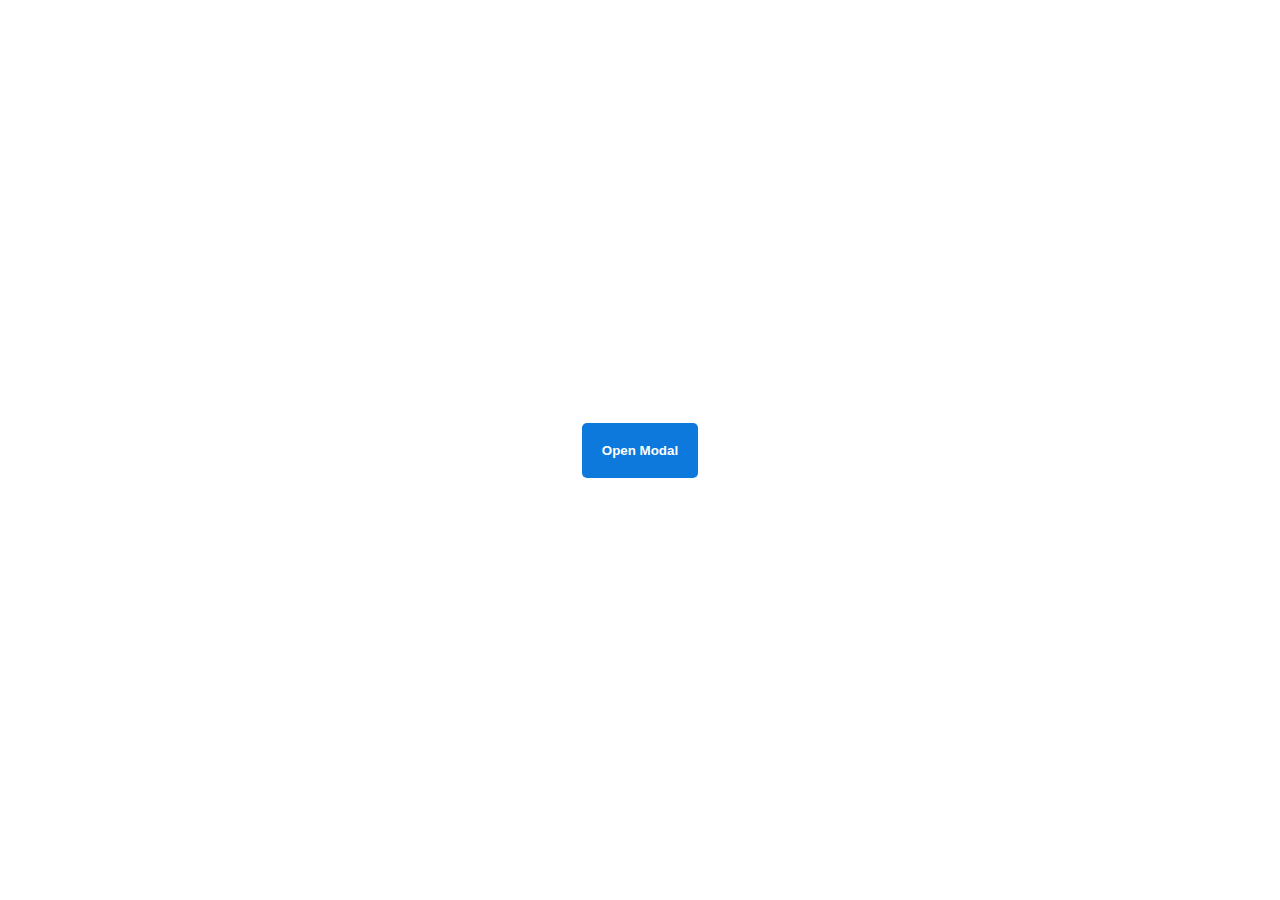
<file: animation/02-pop-up/index.html>
<!DOCTYPE html>
<html lang="en">
  <head>
    <meta charset="UTF-8" />
    <meta http-equiv="X-UA-Compatible" content="IE=edge" />
    <meta name="viewport" content="width=device-width, initial-scale=1.0" />
    <title>Popup</title>
    <link rel="stylesheet" href="style.css" />
  </head>
  <body>
    <div class="backdrop"></div>
    <div class="popup-modal">
      <h1>Look at me!</h1>
      <p>I'm a pop up dialog!</p>
      <button id="close-modal">Close Modal</button>
    </div>
    <div class="button-container">
      <button id="trigger-modal">Open Modal</button>
    </div>
    <script src="script.js"></script>
  </body>
</html>
</file>
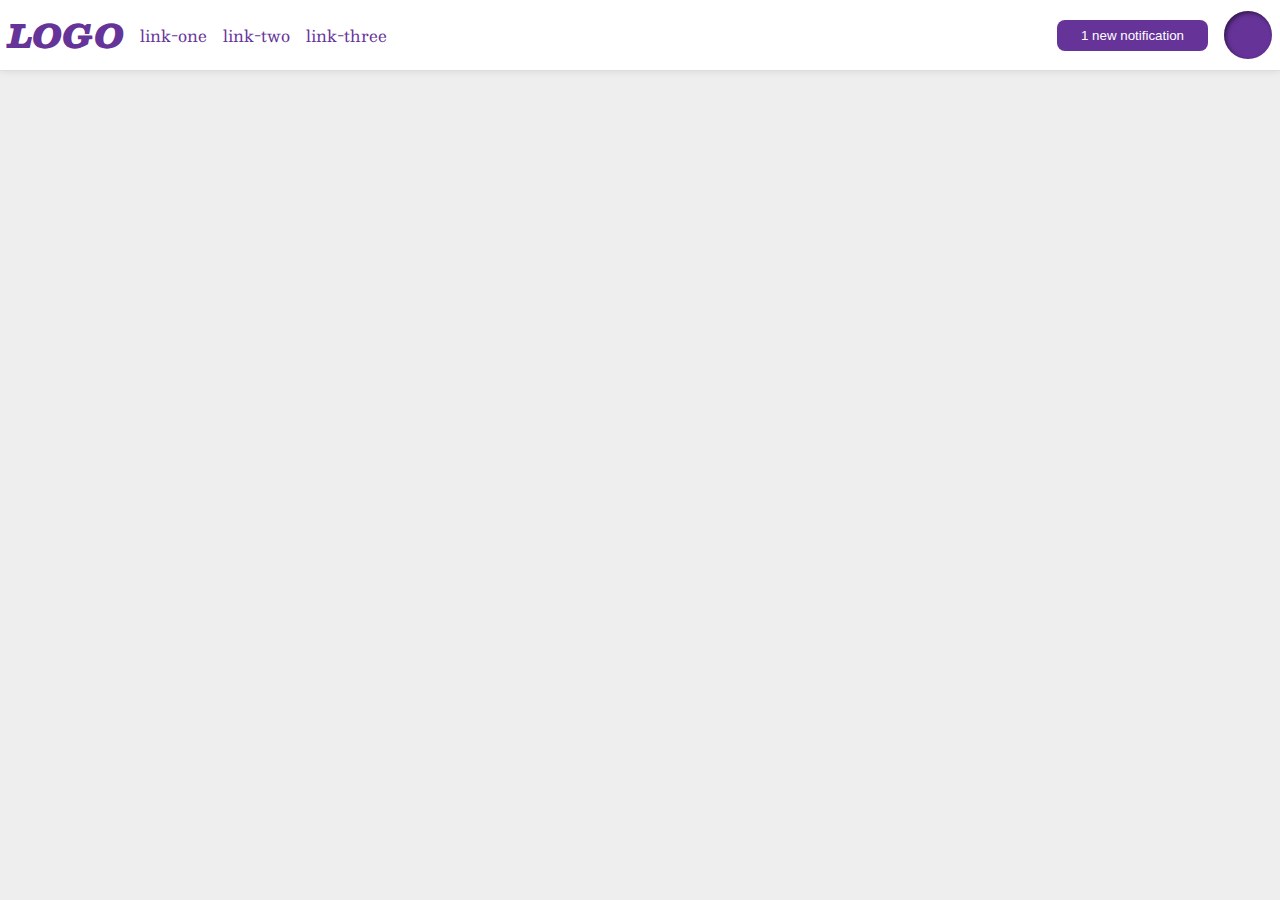
<file: flex/03-flex-header-2/index.html>
<!DOCTYPE html>
<html lang="en">
<head>
  <meta charset="UTF-8">
  <meta http-equiv="X-UA-Compatible" content="IE=edge">
  <meta name="viewport" content="width=device-width, initial-scale=1.0">
  <title>Flex Header 2</title>
  <link rel="stylesheet" href="style.css">
</head>
<body>
  <div class="header">
    <div class="left">
    <div class="logo">
      LOGO
    </div>
    <ul class="links">
      <li><a href="google.com">link-one</a></li>
      <li><a href="google.com">link-two</a></li>
      <li><a href="google.com">link-three</a></li>
    </ul>
    </div>
  <div class="right">
    <button class="notifications">
      1 new notification
    </button>
    <div class="profile-image"></div>
    </div>
  </div>
</body>
</html>
</file>
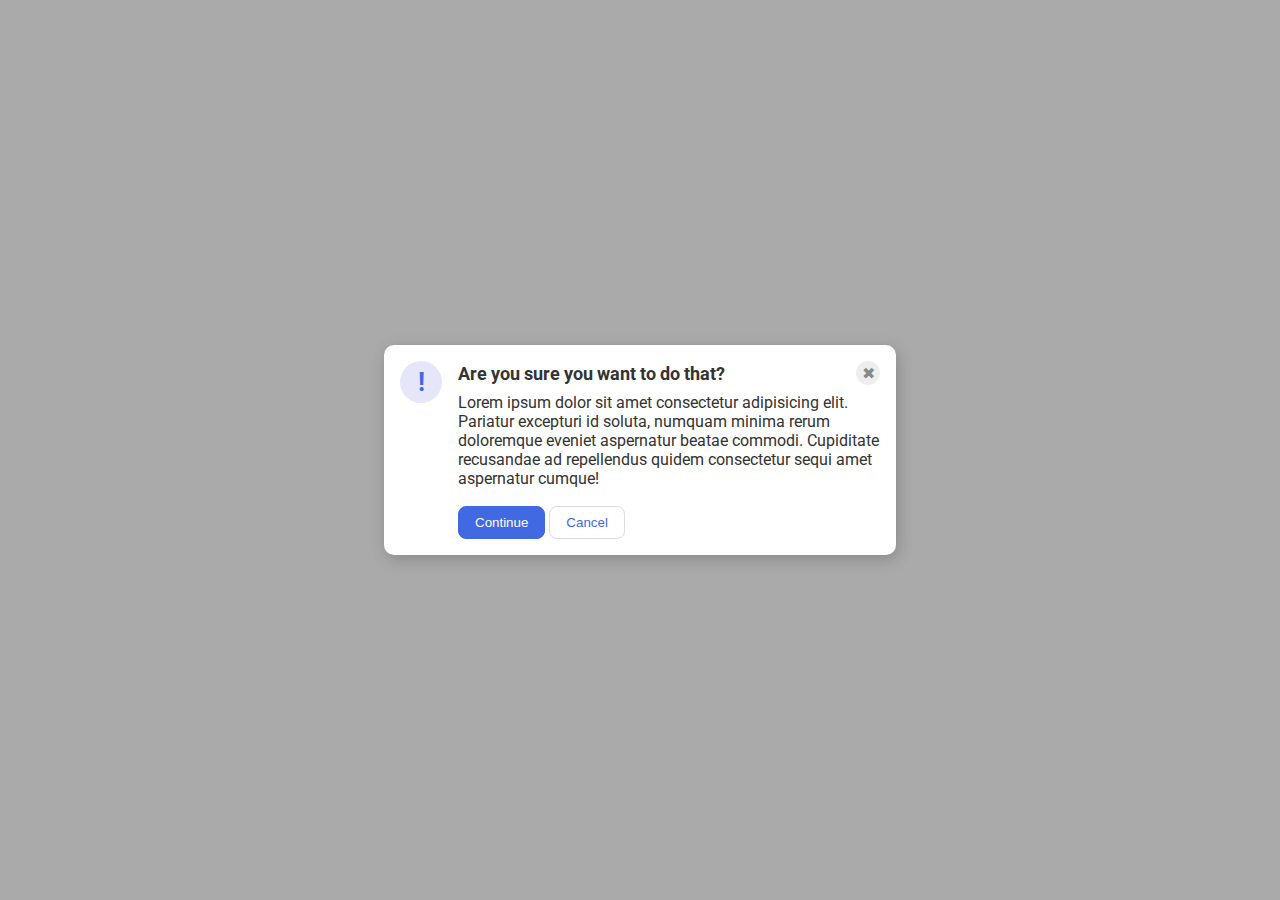
<file: flex/05-flex-modal/index.html>
<!DOCTYPE html>
<html lang="en">
<head>
  <meta charset="UTF-8">
  <meta http-equiv="X-UA-Compatible" content="IE=edge">
  <meta name="viewport" content="width=device-width, initial-scale=1.0">
  <link rel="stylesheet" href="style.css">
  <title>Modal</title>
</head>
<body>
  <div class="modal">
      <div class="icon">!</div>
    <div class="container">
      <div class="header">Are you sure you want to do that?
      <div class="close-button">✖</div>
      </div>
      <div class="text">Lorem ipsum dolor sit amet consectetur adipisicing elit. Pariatur excepturi id soluta, numquam minima rerum doloremque eveniet aspernatur beatae commodi. Cupiditate recusandae ad repellendus quidem consectetur sequi amet aspernatur cumque!</div>
      <button class="continue">Continue</button>
      <button class="cancel">Cancel</button>
    </div>
  </div>
</body>
</html>
</file>
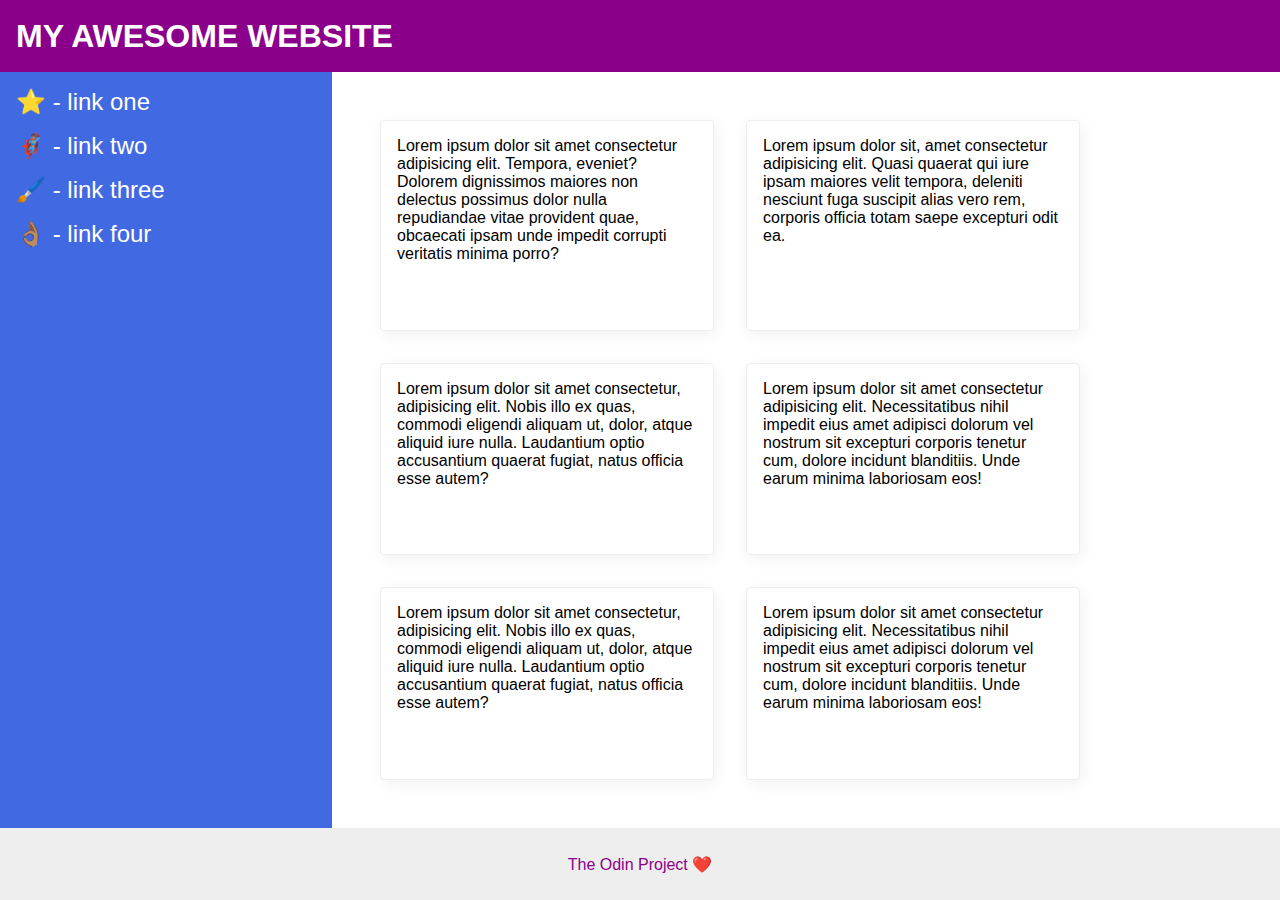
<file: flex/07-flex-layout-2/index.html>
<!DOCTYPE html>
<html lang="en">
<head>
  <meta charset="UTF-8">
  <meta http-equiv="X-UA-Compatible" content="IE=edge">
  <meta name="viewport" content="width=device-width, initial-scale=1.0">
  <title>The Holy Grail</title>
  <link rel="stylesheet" href="style.css">
</head>
<body>
  <div class="header">
    MY AWESOME WEBSITE
  </div>
  
  <div class="container1">
  <div class="sidebar">
    <ul>
      <li><a href="google.com">⭐ - link one</a></li>
      <li><a href="google.com">🦸🏽‍♂️ - link two</a></li>
      <li><a href="google.com">🖌️ - link three</a></li>
      <li><a href="google.com">👌🏽 - link four</a></li>
    </ul>
  </div>
  
  <div class="container2">
  <div class="card">Lorem ipsum dolor sit amet consectetur adipisicing elit. Tempora, eveniet? Dolorem dignissimos maiores non delectus possimus dolor nulla repudiandae vitae provident quae, obcaecati ipsam unde impedit corrupti veritatis minima porro?</div>
  <div class="card">Lorem ipsum dolor sit, amet consectetur adipisicing elit. Quasi quaerat qui iure ipsam maiores velit tempora, deleniti nesciunt fuga suscipit alias vero rem, corporis officia totam saepe excepturi odit ea.</div>
  <div class="card">Lorem ipsum dolor sit amet consectetur, adipisicing elit. Nobis illo ex quas, commodi eligendi aliquam ut, dolor, atque aliquid iure nulla. Laudantium optio accusantium quaerat fugiat, natus officia esse autem?</div>
  <div class="card">Lorem ipsum dolor sit amet consectetur adipisicing elit. Necessitatibus nihil impedit eius amet adipisci dolorum vel nostrum sit excepturi corporis tenetur cum, dolore incidunt blanditiis. Unde earum minima laboriosam eos!</div>
  <div class="card">Lorem ipsum dolor sit amet consectetur, adipisicing elit. Nobis illo ex quas, commodi eligendi aliquam ut, dolor, atque aliquid iure nulla. Laudantium optio accusantium quaerat fugiat, natus officia esse autem?</div>
  <div class="card">Lorem ipsum dolor sit amet consectetur adipisicing elit. Necessitatibus nihil impedit eius amet adipisci dolorum vel nostrum sit excepturi corporis tenetur cum, dolore incidunt blanditiis. Unde earum minima laboriosam eos!</div>
  </div>
  </div>
  <div class="footer">
    The Odin Project ❤️
  </div>
  
</body>
</html>
</file>
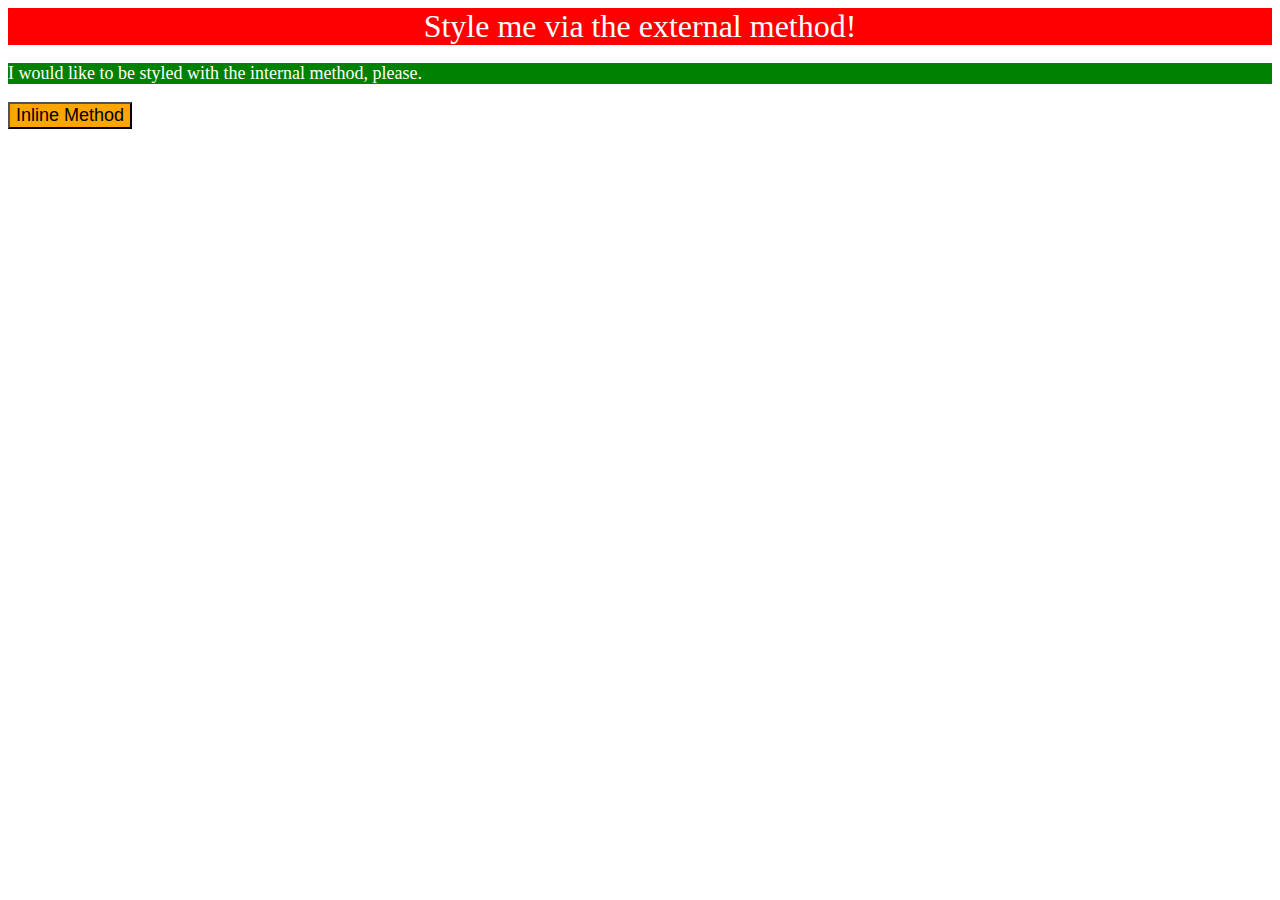
<file: foundations/01-css-methods/index.html>
<!DOCTYPE html>
<html lang="en">
<head>
  <meta charset="UTF-8">
  <meta http-equiv="X-UA-Compatible" content="IE=edge">
  <meta name="viewport" content="width=device-width, initial-scale=1.0">
  <title>Methods for Adding CSS</title>
  <link rel="stylesheet" href="style.css">
  <style>
    p {
      color: white;
      background-color: green;
      font-size: 18px;
    }
  </style>
</head>
<body>
  <div>Style me via the external method!</div>
  <p>I would like to be styled with the internal method, please.</p>
  <button style="background-color: orange; font-size:18px;">Inline Method</button>
</body>
</html>
</file>
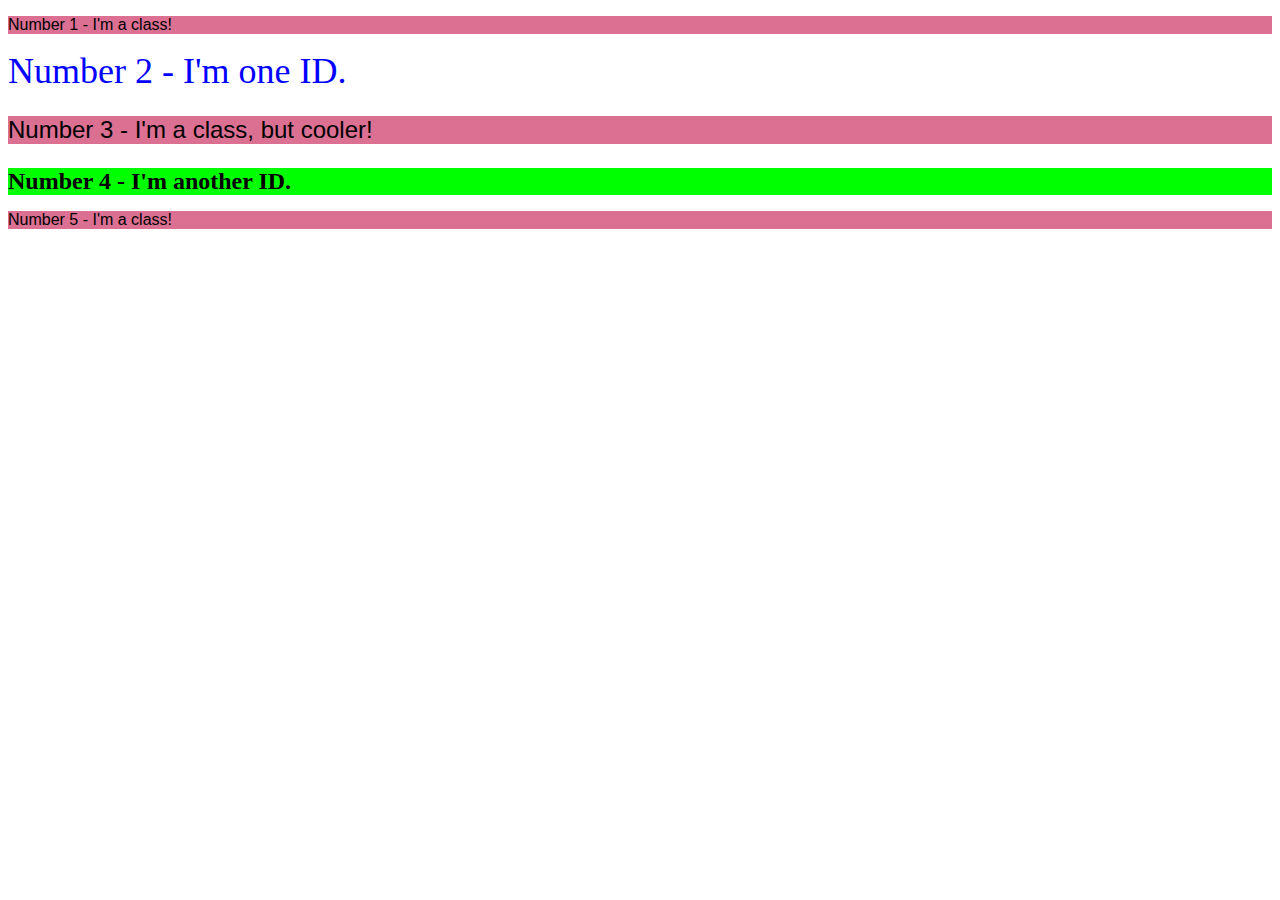
<file: foundations/02-class-id-selectors/index.html>
<!DOCTYPE html>
<html lang="en">
<head>
  <meta charset="UTF-8">
  <meta http-equiv="X-UA-Compatible" content="IE=edge">
  <meta name="viewport" content="width=device-width, initial-scale=1.0">
  <title>Class and ID Selectors</title>
  <link rel="stylesheet" href="style.css">
</head>
<body>
  <p class="p1">Number 1 - I'm a class!</p>
  <div id="DIV2">Number 2 - I'm one ID.</div>
  <p class="p1 p2">Number 3 - I'm a class, but cooler!</p>
  <div id="DIV">Number 4 - I'm another ID.</div>
  <p class="p1">Number 5 - I'm a class!</p>
</body>
</html>
</file>
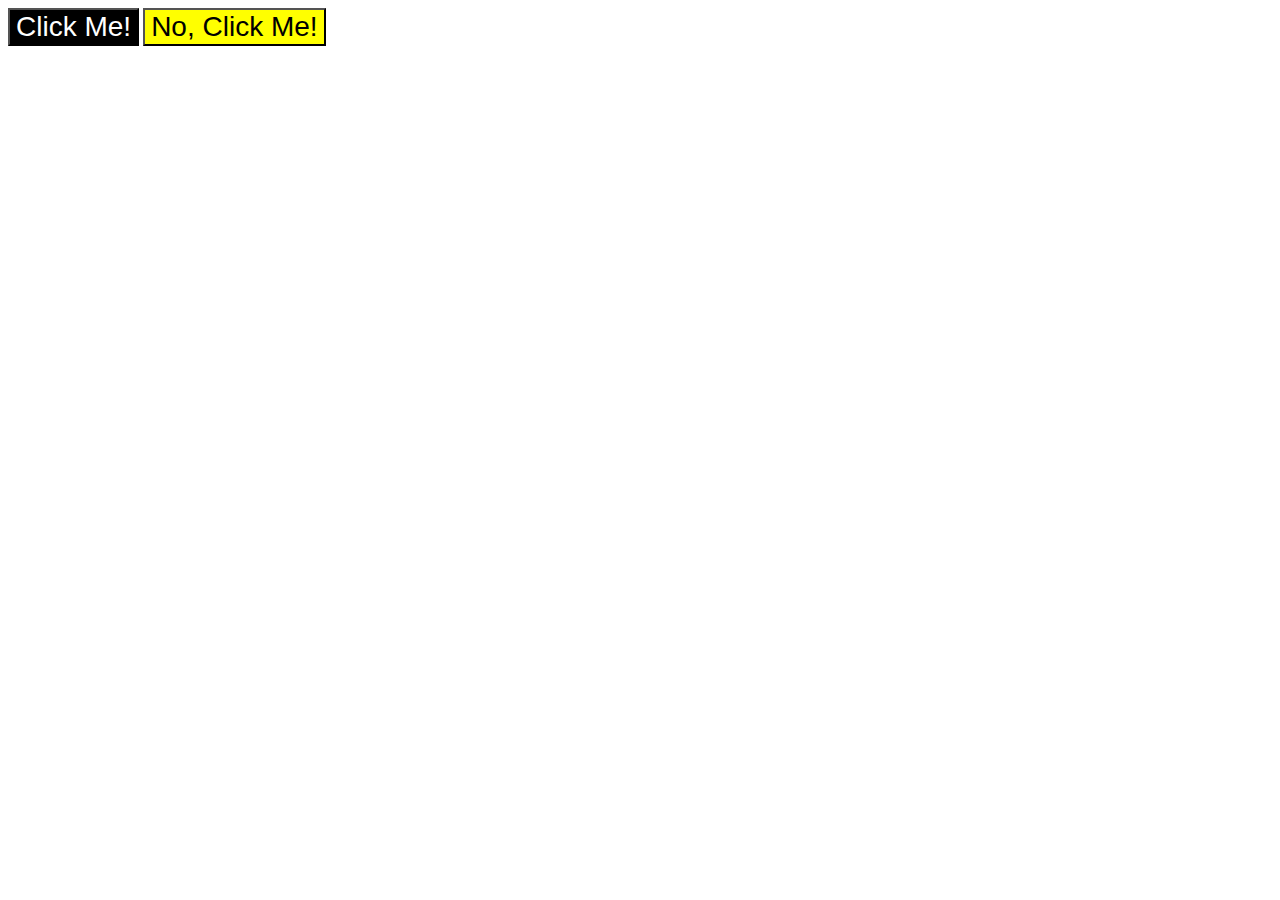
<file: foundations/03-grouping-selectors/index.html>
<!DOCTYPE html>
<html lang="en">
<head>
  <meta charset="UTF-8">
  <meta http-equiv="X-UA-Compatible" content="IE=edge">
  <meta name="viewport" content="width=device-width, initial-scale=1.0">
  <title>Grouping Selectors</title>
  <link rel="stylesheet" href="style.css">
</head>
<body>
  <button class="click">Click Me!</button>
  <button class="no">No, Click Me!</button>
</body>
</html>
</file>
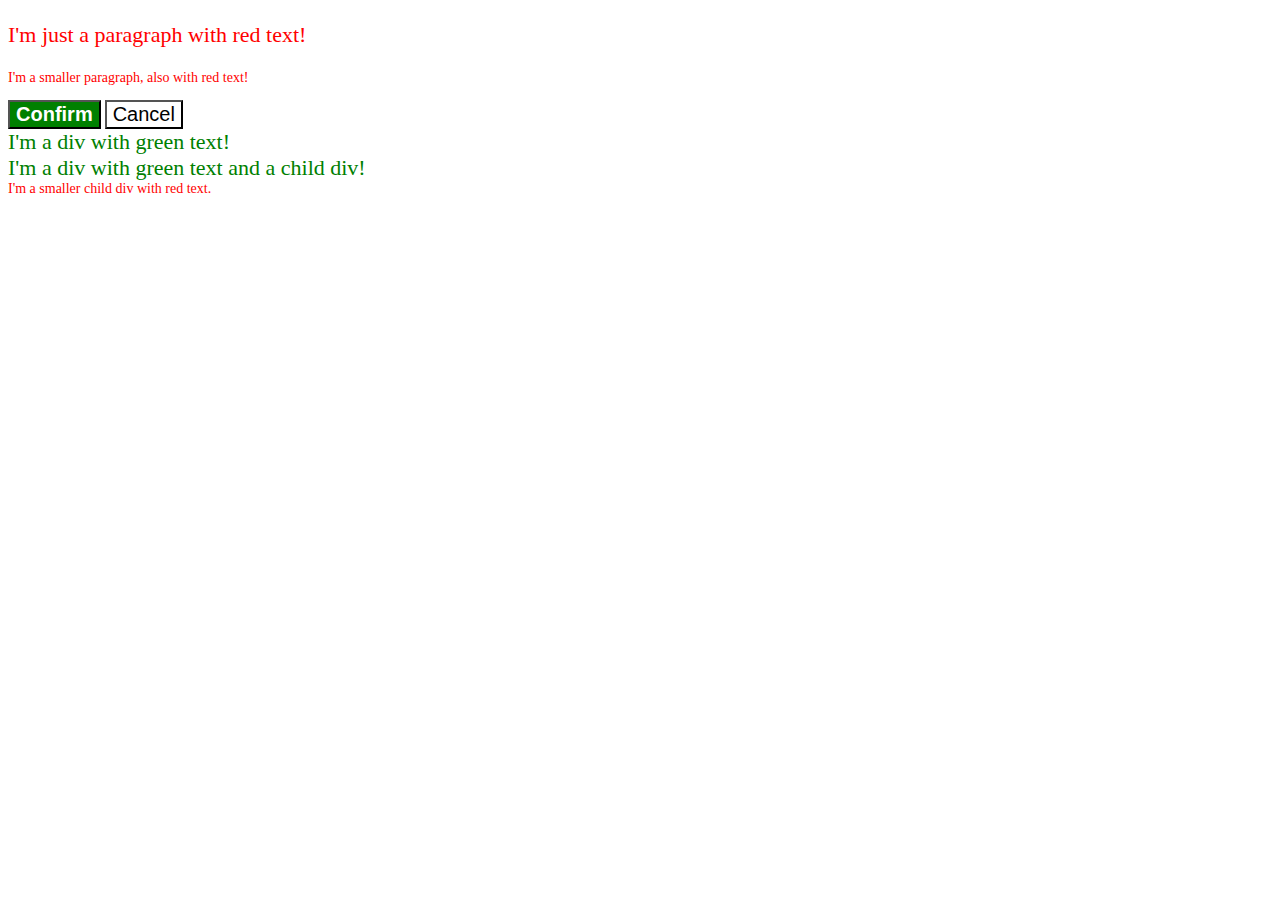
<file: foundations/06-cascade-fix/index.html>
<!DOCTYPE html>
<html lang="en">
<head>
  <meta charset="UTF-8">
  <meta http-equiv="X-UA-Compatible" content="IE=edge">
  <meta name="viewport" content="width=device-width, initial-scale=1.0">
  <title>Fix the Cascade</title>
  <link rel="stylesheet" href="style.css">
</head>
<body>
  <p class="para">I'm just a paragraph with red text!</p>
  <p class="para small-para">I'm a smaller paragraph, also with red text!</p>

  <button id="confirm-button" class="button confirm">Confirm</button>
  <button id="cancel-button" class="button cancel">Cancel</button>

  <div class="text">I'm a div with green text!</div>
  <div class="text">I'm a div with green text and a child div!
    <div class="text child">I'm a smaller child div with red text.</div>
  </div>
</body>
</html>
</file>
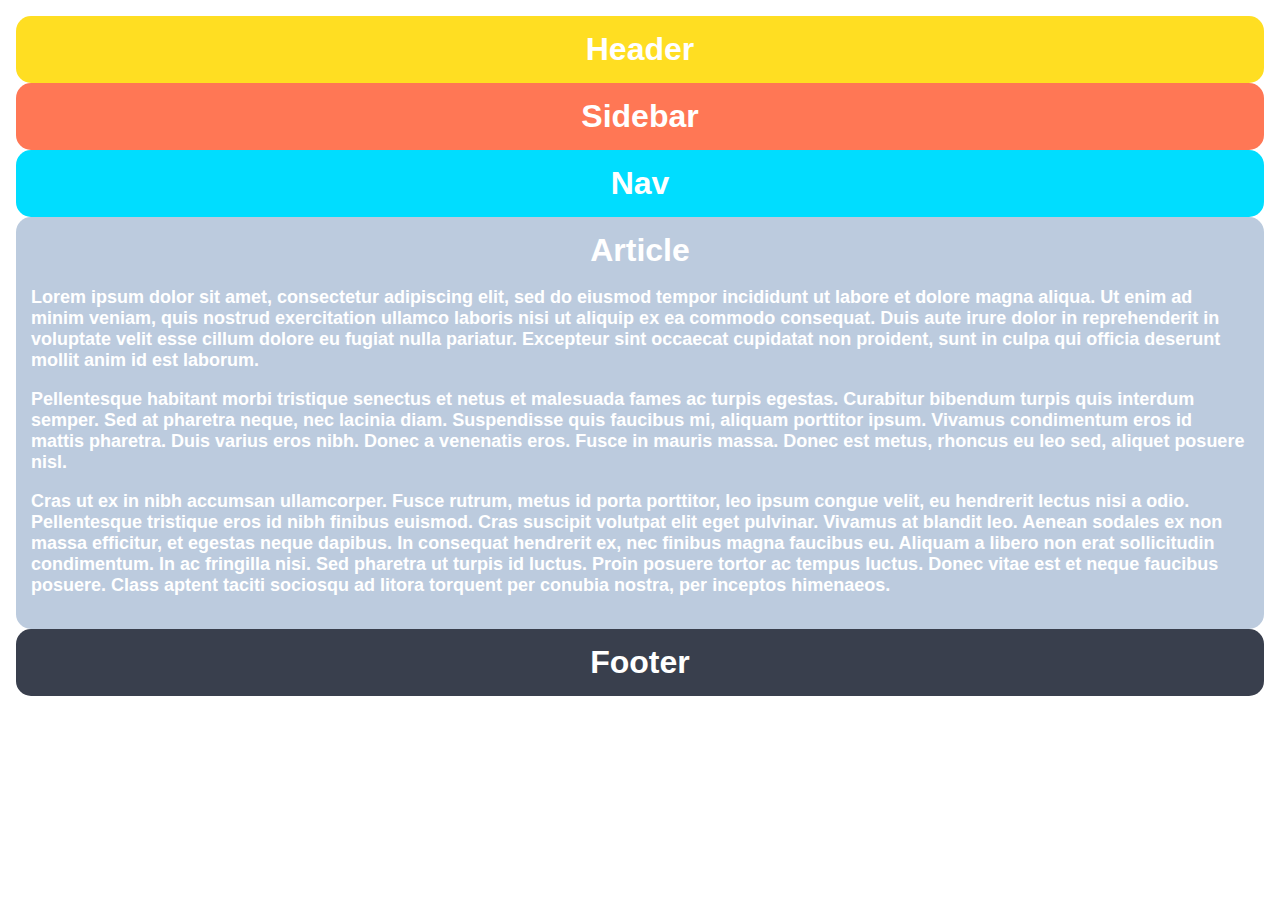
<file: grid/01-grid-layout-1/index.html>
<!DOCTYPE html>
<html lang="en">
<head>
  <meta charset="UTF-8">
  <meta http-equiv="X-UA-Compatible" content="IE=edge">
  <meta name="viewport" content="width=device-width, initial-scale=1.0">
  <title>The Holy Grail</title>
  <link rel="stylesheet" href="style.css">
</head>
<body>
  <div class="container">
    <div class="header">Header</div>
    <div class="sidebar">Sidebar</div>
    <div class="nav">Nav</div>
    <div class="article">Article
      <p>Lorem  ipsum dolor sit amet, consectetur adipiscing elit, sed do eiusmod tempor incididunt ut labore et dolore magna aliqua. Ut enim ad minim veniam, quis nostrud exercitation ullamco laboris nisi ut aliquip ex ea commodo consequat. Duis aute irure dolor in reprehenderit in voluptate velit esse cillum dolore eu fugiat nulla pariatur. Excepteur sint occaecat cupidatat non proident, sunt in culpa qui officia deserunt mollit anim id est laborum.</p>
      <p>Pellentesque habitant morbi tristique senectus et netus et malesuada fames ac turpis egestas. Curabitur bibendum turpis quis interdum semper. Sed at pharetra neque, nec lacinia diam. Suspendisse quis faucibus mi, aliquam porttitor ipsum. Vivamus condimentum eros id mattis pharetra. Duis varius eros nibh. Donec a venenatis eros. Fusce in mauris massa. Donec est metus, rhoncus eu leo sed, aliquet posuere nisl.</p>
      <p>Cras ut ex in nibh accumsan ullamcorper. Fusce rutrum, metus id porta porttitor, leo ipsum congue velit, eu hendrerit lectus nisi a odio. Pellentesque tristique eros id nibh finibus euismod. Cras suscipit volutpat elit eget pulvinar. Vivamus at blandit leo. Aenean sodales ex non massa efficitur, et egestas neque dapibus. In consequat hendrerit ex, nec finibus magna faucibus eu. Aliquam a libero non erat sollicitudin condimentum. In ac fringilla nisi. Sed pharetra ut turpis id luctus. Proin posuere tortor ac tempus luctus. Donec vitae est et neque faucibus posuere. Class aptent taciti sociosqu ad litora torquent per conubia nostra, per inceptos himenaeos.</p>
    </div>
    <div class="footer">Footer</div>
  </div>
</body>
</html>
</file>
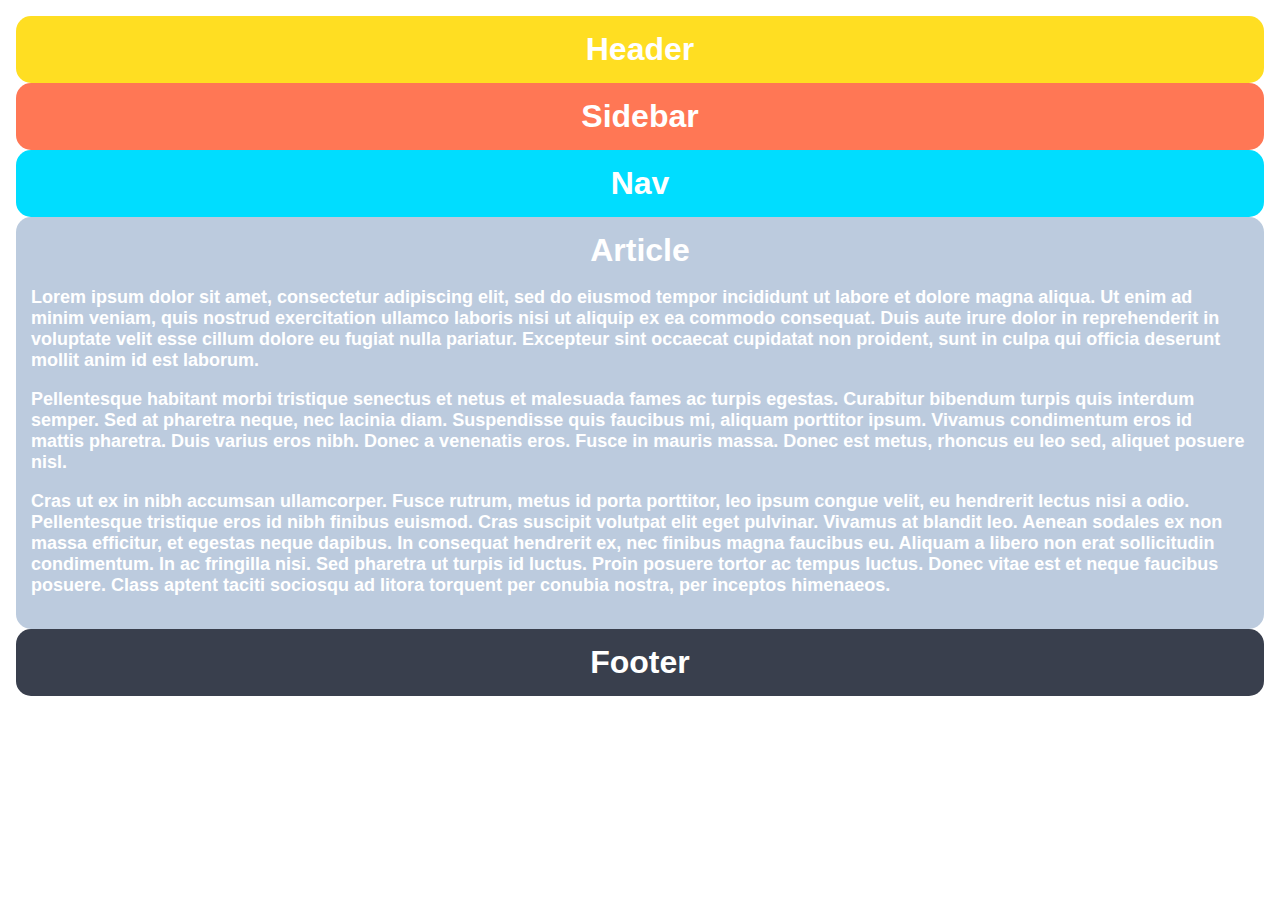
<file: grid/02-grid-layout-2/index.html>
<!DOCTYPE html>
<html lang="en">
<head>
  <meta charset="UTF-8">
  <meta http-equiv="X-UA-Compatible" content="IE=edge">
  <meta name="viewport" content="width=device-width, initial-scale=1.0">
  <title>Responsive Holy Grail</title>
  <link rel="stylesheet" href="style.css">
</head>
<body>
  <div class="container">
    <div class="header">Header</div>
    <div class="sidebar">Sidebar</div>
    <div class="nav">Nav</div>
    <div class="article">Article
      <p>Lorem  ipsum dolor sit amet, consectetur adipiscing elit, sed do eiusmod tempor incididunt ut labore et dolore magna aliqua. Ut enim ad minim veniam, quis nostrud exercitation ullamco laboris nisi ut aliquip ex ea commodo consequat. Duis aute irure dolor in reprehenderit in voluptate velit esse cillum dolore eu fugiat nulla pariatur. Excepteur sint occaecat cupidatat non proident, sunt in culpa qui officia deserunt mollit anim id est laborum.</p>
      <p>Pellentesque habitant morbi tristique senectus et netus et malesuada fames ac turpis egestas. Curabitur bibendum turpis quis interdum semper. Sed at pharetra neque, nec lacinia diam. Suspendisse quis faucibus mi, aliquam porttitor ipsum. Vivamus condimentum eros id mattis pharetra. Duis varius eros nibh. Donec a venenatis eros. Fusce in mauris massa. Donec est metus, rhoncus eu leo sed, aliquet posuere nisl.</p>
      <p>Cras ut ex in nibh accumsan ullamcorper. Fusce rutrum, metus id porta porttitor, leo ipsum congue velit, eu hendrerit lectus nisi a odio. Pellentesque tristique eros id nibh finibus euismod. Cras suscipit volutpat elit eget pulvinar. Vivamus at blandit leo. Aenean sodales ex non massa efficitur, et egestas neque dapibus. In consequat hendrerit ex, nec finibus magna faucibus eu. Aliquam a libero non erat sollicitudin condimentum. In ac fringilla nisi. Sed pharetra ut turpis id luctus. Proin posuere tortor ac tempus luctus. Donec vitae est et neque faucibus posuere. Class aptent taciti sociosqu ad litora torquent per conubia nostra, per inceptos himenaeos.</p>
    </div>
    <div class="footer">Footer</div>
  </div>
</body>
</html>
</file>
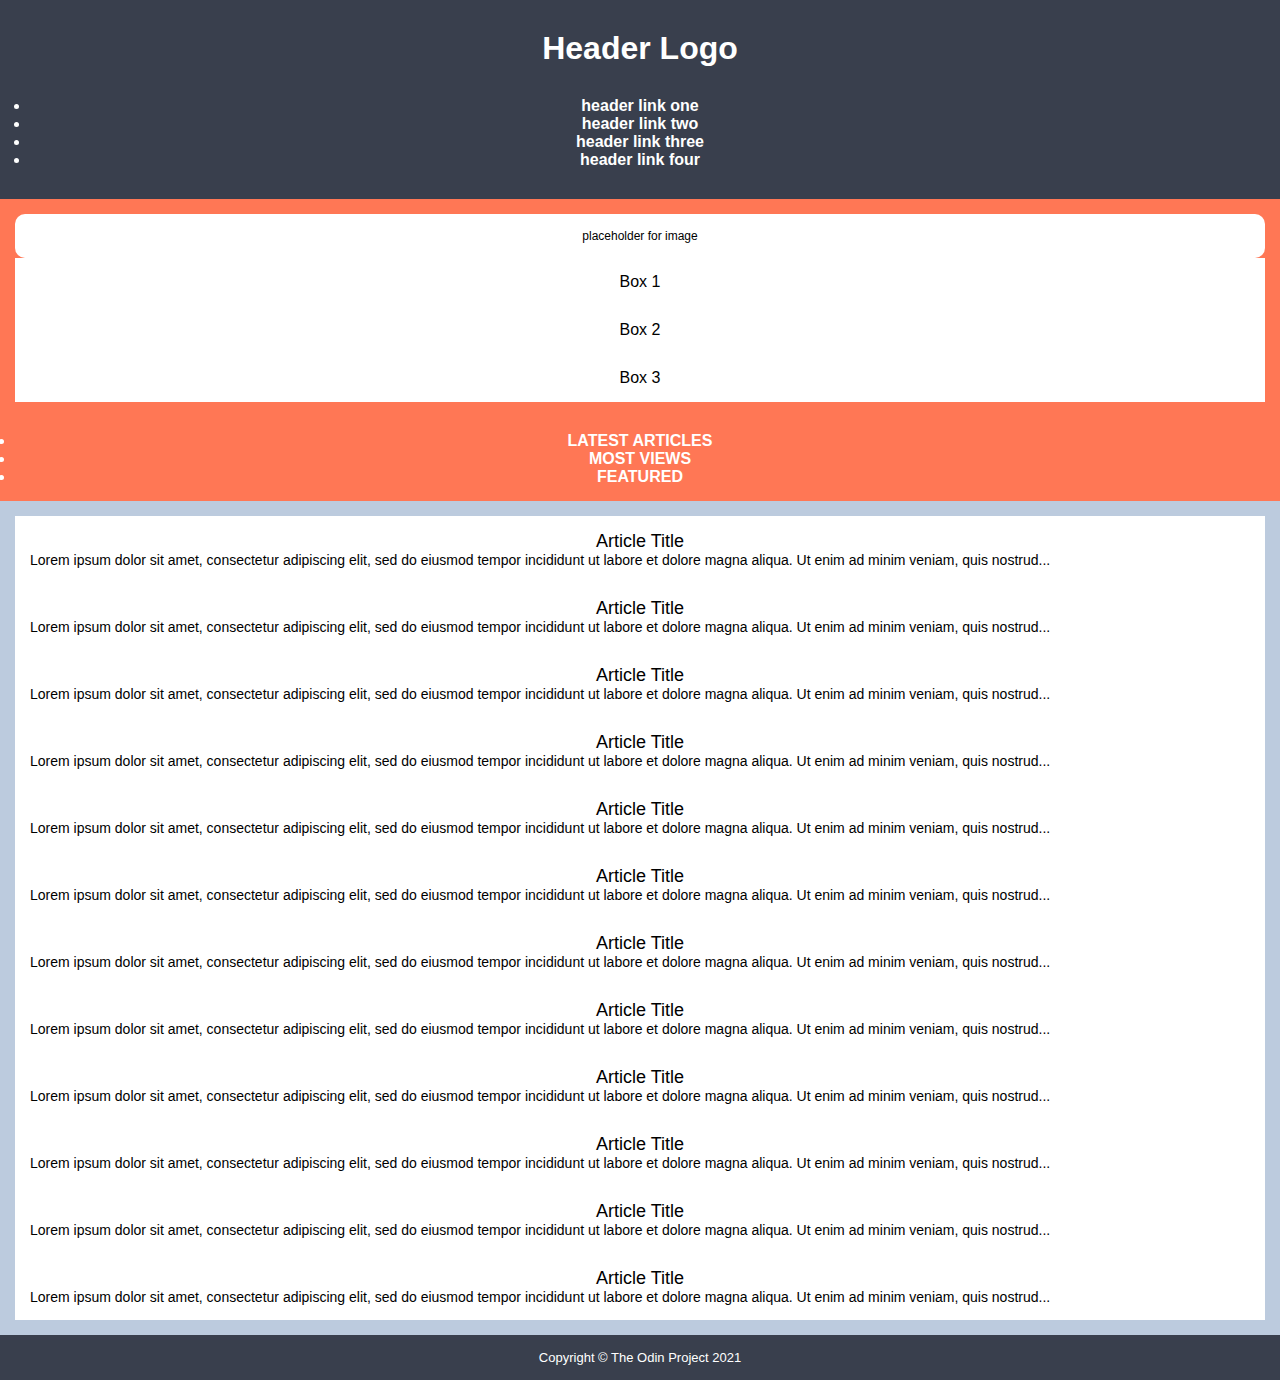
<file: grid/03-grid-layout-3/index.html>
<!DOCTYPE html>
<html lang="en">
<head>
  <meta charset="UTF-8">
  <meta http-equiv="X-UA-Compatible" content="IE=edge">
  <meta name="viewport" content="width=device-width, initial-scale=1.0">
  <title>Holy Grail Mockup</title>
  <link rel="stylesheet" href="style.css">
</head>
<body>
  <div class="container">

    <div class="header">
      <div class="logo">Header Logo</div>
      <div class="menu">
        <ul>
          <li>header link one</li>
          <li>header link two</li>
          <li>header link three</li>
          <li>header link four</li>
        </ul>
      </div>
    </div>

    <div class="sidebar">
      <div class="photo">
        <p>placeholder for image</p>    
      </div>
      <div class="side-content">Box 1
      </div>
      <div class="side-content">Box 2
      </div>
      <div class="side-content">Box 3
      </div>
    </div>

    <div class="nav">
      <ul>
        <li>Latest Articles</li>
        <li>Most Views</li>
        <li>Featured</li>
      </ul>
    </div>

    <div class="article">
      <div class="card">
        <p class="title">Article Title</p>
        <p>Lorem ipsum dolor sit amet, consectetur adipiscing elit, sed do eiusmod tempor incididunt ut labore et dolore magna aliqua. Ut enim ad minim veniam, quis nostrud...</p>
      </div>
      <div class="card">
        <p class="title">Article Title</p>
        <p>Lorem ipsum dolor sit amet, consectetur adipiscing elit, sed do eiusmod tempor incididunt ut labore et dolore magna aliqua. Ut enim ad minim veniam, quis nostrud...</p>
      </div>
      <div class="card">
        <p class="title">Article Title</p>
        <p>Lorem ipsum dolor sit amet, consectetur adipiscing elit, sed do eiusmod tempor incididunt ut labore et dolore magna aliqua. Ut enim ad minim veniam, quis nostrud...</p>
      </div>
      <div class="card">
        <p class="title">Article Title</p>
        <p>Lorem ipsum dolor sit amet, consectetur adipiscing elit, sed do eiusmod tempor incididunt ut labore et dolore magna aliqua. Ut enim ad minim veniam, quis nostrud...</p>
      </div>
      <div class="card">
        <p class="title">Article Title</p>
        <p>Lorem ipsum dolor sit amet, consectetur adipiscing elit, sed do eiusmod tempor incididunt ut labore et dolore magna aliqua. Ut enim ad minim veniam, quis nostrud...</p>
      </div>
      <div class="card">
        <p class="title">Article Title</p>
        <p>Lorem ipsum dolor sit amet, consectetur adipiscing elit, sed do eiusmod tempor incididunt ut labore et dolore magna aliqua. Ut enim ad minim veniam, quis nostrud...</p>
      </div>
      <div class="card">
        <p class="title">Article Title</p>
        <p>Lorem ipsum dolor sit amet, consectetur adipiscing elit, sed do eiusmod tempor incididunt ut labore et dolore magna aliqua. Ut enim ad minim veniam, quis nostrud...</p>
      </div>
      <div class="card">
        <p class="title">Article Title</p>
        <p>Lorem ipsum dolor sit amet, consectetur adipiscing elit, sed do eiusmod tempor incididunt ut labore et dolore magna aliqua. Ut enim ad minim veniam, quis nostrud...</p>
      </div>
      <div class="card">
        <p class="title">Article Title</p>
        <p>Lorem ipsum dolor sit amet, consectetur adipiscing elit, sed do eiusmod tempor incididunt ut labore et dolore magna aliqua. Ut enim ad minim veniam, quis nostrud...</p>
      </div>
      <div class="card">
        <p class="title">Article Title</p>
        <p>Lorem ipsum dolor sit amet, consectetur adipiscing elit, sed do eiusmod tempor incididunt ut labore et dolore magna aliqua. Ut enim ad minim veniam, quis nostrud...</p>
      </div>
      <div class="card">
        <p class="title">Article Title</p>
        <p>Lorem ipsum dolor sit amet, consectetur adipiscing elit, sed do eiusmod tempor incididunt ut labore et dolore magna aliqua. Ut enim ad minim veniam, quis nostrud...</p>
      </div>
      <div class="card">
        <p class="title">Article Title</p>
        <p>Lorem ipsum dolor sit amet, consectetur adipiscing elit, sed do eiusmod tempor incididunt ut labore et dolore magna aliqua. Ut enim ad minim veniam, quis nostrud...</p>
      </div>
    </div>

    <div class="footer">
      <p>Copyright © The Odin Project 2021
    </div>
    
  </div>
</body>
</html>
</file>
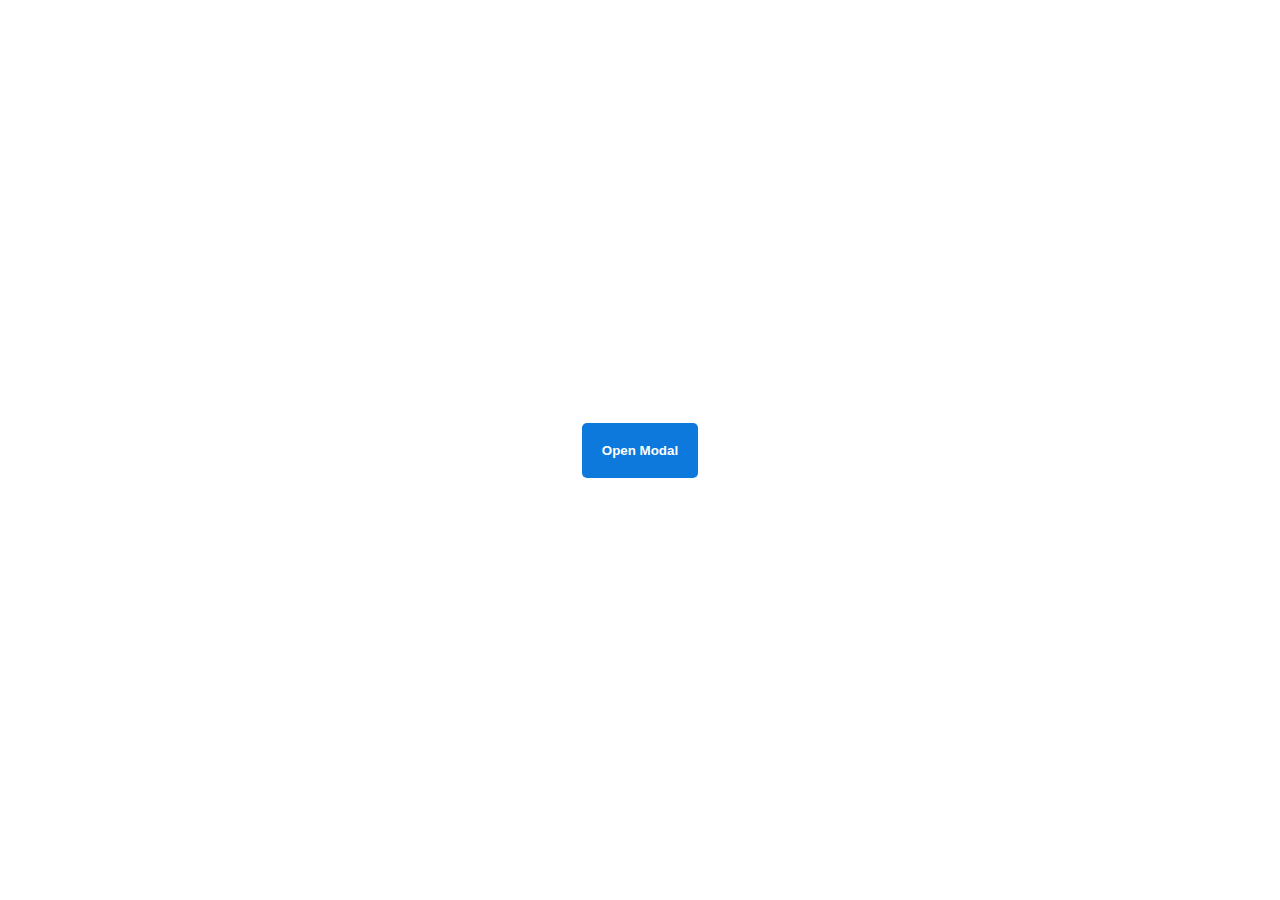
<file: animation/02-pop-up/solution/solution.html>
<!DOCTYPE html>
<html lang="en">
  <head>
    <meta charset="UTF-8" />
    <meta http-equiv="X-UA-Compatible" content="IE=edge" />
    <meta name="viewport" content="width=device-width, initial-scale=1.0" />
    <title>Popup</title>
    <link rel="stylesheet" href="solution.css" />
  </head>
  <body>
    <div class="backdrop"></div>
    <div class="popup-modal">
      <h1>Look at me!</h1>
      <p>I'm a pop up dialog!</p>
      <button id="close-modal">Close Modal</button>
    </div>
    <div class="button-container">
      <button id="trigger-modal">Open Modal</button>
    </div>
    <script src="solution.js"></script>
  </body>
</html>
</file>
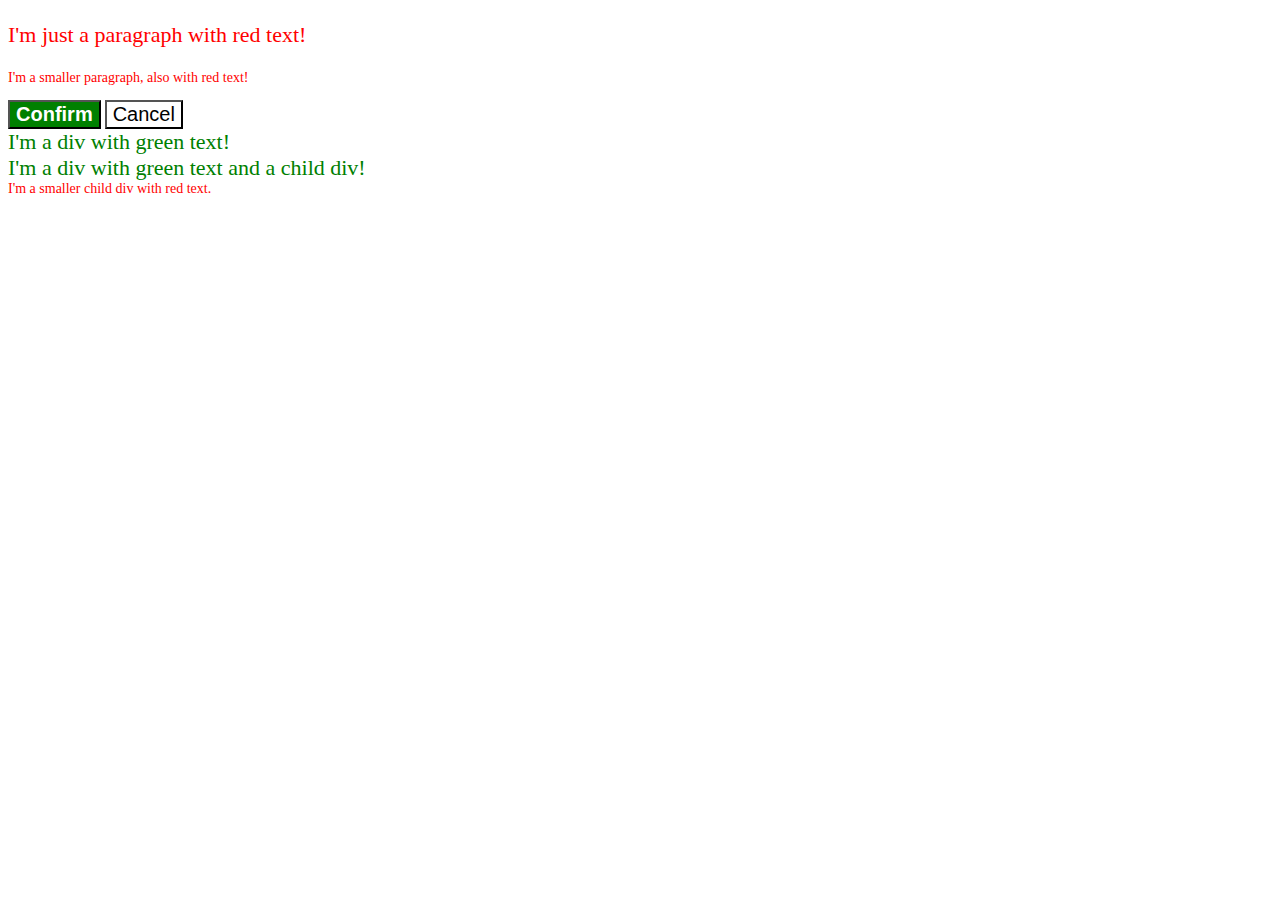
<file: foundations/06-cascade-fix/solution/solution.html>
<!DOCTYPE html>
<html lang="en">
<head>
  <meta charset="UTF-8">
  <meta http-equiv="X-UA-Compatible" content="IE=edge">
  <meta name="viewport" content="width=device-width, initial-scale=1.0">
  <title>Fix the Cascade</title>
  <link rel="stylesheet" href="solution.css">
</head>
<body>
  <p class="para">I'm just a paragraph with red text!</p>
  <p class="para small-para">I'm a smaller paragraph, also with red text!</p>

  <button id="confirm-button" class="button confirm">Confirm</button>
  <button id="cancel-button" class="button cancel">Cancel</button>

  <div class="text">I'm a div with green text!</div>
  <div class="text">I'm a div with green text and a child div!
    <div class="text child">I'm a smaller child div with red text.</div>
  </div>
</body>
</html>
</file>
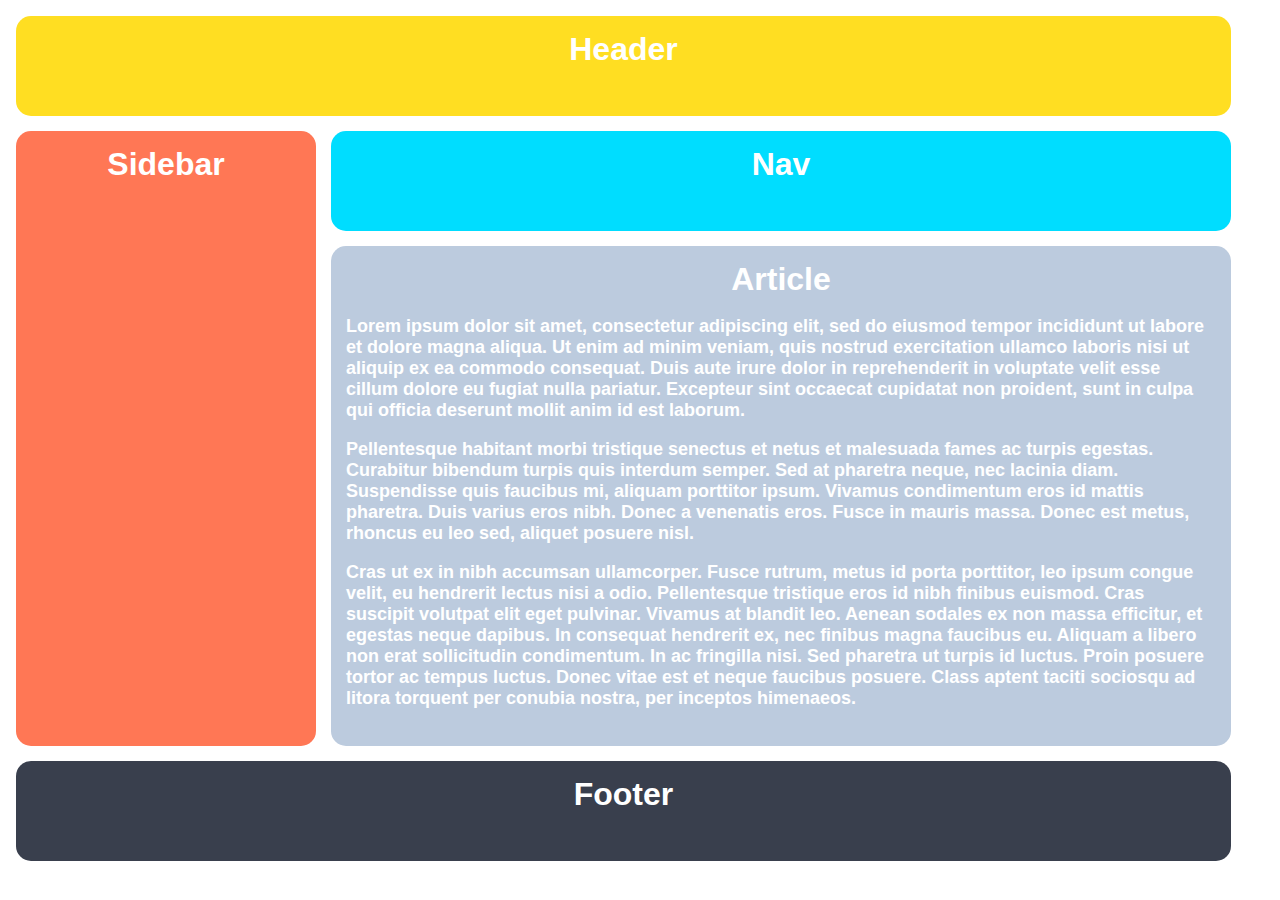
<file: grid/01-grid-layout-1/solution/solution.html>
<!DOCTYPE html>
<html lang="en">
<head>
  <meta charset="UTF-8">
  <meta http-equiv="X-UA-Compatible" content="IE=edge">
  <meta name="viewport" content="width=device-width, initial-scale=1.0">
  <title>The Holy Grail</title>
  <link rel="stylesheet" href="solution.css">
</head>
<body>
  <div class="container">
    <div class="header">Header</div>
    <div class="sidebar">Sidebar</div>
    <div class="nav">Nav</div>
    <div class="article">Article
      <p>Lorem  ipsum dolor sit amet, consectetur adipiscing elit, sed do eiusmod tempor incididunt ut labore et dolore magna aliqua. Ut enim ad minim veniam, quis nostrud exercitation ullamco laboris nisi ut aliquip ex ea commodo consequat. Duis aute irure dolor in reprehenderit in voluptate velit esse cillum dolore eu fugiat nulla pariatur. Excepteur sint occaecat cupidatat non proident, sunt in culpa qui officia deserunt mollit anim id est laborum.</p>
      <p>Pellentesque habitant morbi tristique senectus et netus et malesuada fames ac turpis egestas. Curabitur bibendum turpis quis interdum semper. Sed at pharetra neque, nec lacinia diam. Suspendisse quis faucibus mi, aliquam porttitor ipsum. Vivamus condimentum eros id mattis pharetra. Duis varius eros nibh. Donec a venenatis eros. Fusce in mauris massa. Donec est metus, rhoncus eu leo sed, aliquet posuere nisl.</p>
      <p>Cras ut ex in nibh accumsan ullamcorper. Fusce rutrum, metus id porta porttitor, leo ipsum congue velit, eu hendrerit lectus nisi a odio. Pellentesque tristique eros id nibh finibus euismod. Cras suscipit volutpat elit eget pulvinar. Vivamus at blandit leo. Aenean sodales ex non massa efficitur, et egestas neque dapibus. In consequat hendrerit ex, nec finibus magna faucibus eu. Aliquam a libero non erat sollicitudin condimentum. In ac fringilla nisi. Sed pharetra ut turpis id luctus. Proin posuere tortor ac tempus luctus. Donec vitae est et neque faucibus posuere. Class aptent taciti sociosqu ad litora torquent per conubia nostra, per inceptos himenaeos.</p>
    </div>
    <div class="footer">Footer</div>
  </div>
</body>
</html>
</file>
<file: animation/02-pop-up/style.css>
* {
  padding: 0;
  margin: 0;
}

body {
  overflow: hidden;
}

.button-container {
  width: 100vw;
  height: 100vh;
  background-color: #ffffff;
  opacity: 100%;
  display: flex;
  align-items: center;
  justify-content: center;
}

button {
  padding: 20px;
  color: #ffffff;
  background-color: #0e79dd;
  border: none;
  border-radius: 5px;
  font-weight: 600;
}

.popup-modal {
  padding: 32px 64px;
  background-color: white;
  border: 1px solid black;
  border-radius: 10px;
  position: fixed;
  top: 50%;
  left: 50%;
  transform-origin: center;
  transform: translate(-50%, -50%);
  pointer-events: none;
  opacity: 0%;
  text-align: center;
}
.popup-modal p {
  margin-bottom: 24px
}

.backdrop {
  pointer-events: none;
  position: fixed;
  inset: 0;
  background: #000;
  opacity: 0%;
}

.popup-modal.show {
  opacity: 100%;
  pointer-events: all;
}

.backdrop.show {
  opacity: 30%;
}
</file>
<file: flex/03-flex-header-2/style.css>
/* this is some magical font-importing.  
you'll learn about it later. */
@import url('https://fonts.googleapis.com/css2?family=Besley:ital,wght@0,400;1,900&display=swap');

body {
  margin: 0;
  background: #eee;
  font-family: Besley, serif;
}

.header {
  background: white;
  border-bottom: 1px solid #ddd;
  box-shadow: 0 0 8px rgba(0,0,0,.1);
  display: flex;
  justify-content: space-between;
  padding: 8px;
}

.profile-image {
  background: rebeccapurple;
  box-shadow: inset 2px 2px 4px rgba(0,0,0,.5);
  border-radius: 50%;
  width: 48px;
  height:  48px;
}

.left, .right {
  display: flex;
  align-items: center;
  gap: 16px;
}


.logo {
  color: rebeccapurple;
  font-size: 32px;
  font-weight: 900;
  font-style: italic;

}

button {
  border: none;
  border-radius: 8px;
  background: rebeccapurple;
  color: white;
  padding: 8px 24px;
}

a {
  /* this removes the line under our links */
  text-decoration: none;
  color: rebeccapurple;
}

ul {
  list-style-type: none;
  display: flex;
  margin: 0;
  padding: 0;
  gap: 16px;
}
</file>
<file: flex/05-flex-modal/style.css>
@import url('https://fonts.googleapis.com/css2?family=Roboto:wght@400;700&display=swap');

html, body {
  height: 100%;
}

body {
  font-family: Roboto, sans-serif;
  margin: 0;
  background: #aaa;
  color: #333;
  /* I'll give you this one for free lol */
  display: flex;
  align-items: center;
  justify-content: center;
}

.modal {
  background: white;
  width: 480px;
  border-radius: 10px;
  box-shadow: 2px 4px 16px rgba(0,0,0,.2);
  padding: 16px;
  display: flex;
  gap: 16px;
}

.icon {
  color: royalblue;
  font-size: 26px;
  font-weight: 700;
  background: lavender;
  width: 42px;
  height: 42px;
  border-radius: 50%;
  display: flex;
  align-items: center;
  justify-content: center;
  flex-shrink: 0;
}

.header {
  display: flex;
  justify-content: space-between;
  align-items: center;
  font-size: 18px;
  font-weight: 700;
  margin-bottom: 8px;
}

.close-button {
  background: #eee;
  border-radius: 50%;
  color: #888;
  font-weight: 400;
  font-size: 16px;
  height: 24px;
  width: 24px;
  display: flex;
  align-items: center;
  justify-content: center;
}

.text {
  margin-bottom: 18px;
}

button {
  padding: 8px 16px;
  border-radius: 8px;
}

button.continue {
  background: royalblue;
  border: 1px solid royalblue;
  color: white;
}

button.cancel {
  background: white;
  border: 1px solid #ddd;
  color: royalblue;
}
</file>
<file: flex/07-flex-layout-2/style.css>
body {
  font-family: -apple-system, BlinkMacSystemFont, 'Segoe UI', Roboto, Oxygen, Ubuntu, Cantarell, 'Open Sans', 'Helvetica Neue', sans-serif;
  margin: 0;
  min-height: 100vh;
  display: flex;
  flex-direction: column;
  justify-content: space-between;
}

.header {
  height: 72px;
  background: darkmagenta;
  color: white;
  font-size: 32px;
  font-weight: 900;
  display: flex;
  align-items: center;
  padding-left: 16px;
}

.footer {
  height: 72px;
  background: #eee;
  color: darkmagenta;
  display: flex;
  justify-content: center;
  align-items: center;
}

.container1 {
  display: flex;
  flex-grow: 1;
}

.container2 {
  padding: 32px;
  display: flex;
  flex-wrap: wrap;
}

.sidebar {
  width: 300px;
  background: royalblue;
  font-size: 24px;
  padding: 16px;
  flex-shrink: 0;
}

.card {
  border: 1px solid #eee;
  box-shadow: 2px 4px 16px rgba(0,0,0,.06);
  border-radius: 4px;
  margin: 16px;
  padding: 16px;
  width: 300px;
}

ul {
  list-style: none;
  margin: 0;
  padding: 0;
}

li {
  margin-bottom: 16px;
}

a {
  text-decoration: none;
  color: white;
}
</file>
<file: foundations/01-css-methods/style.css>
div {
    color: white;
    background-color: red;
    font-size: 32px;
    text-align: center;
    font: bold;
}
</file>
<file: foundations/02-class-id-selectors/style.css>
.p1{
    background-color: palevioletred;
    font-family: Verdana, Geneva, Tahoma, sans-serif;
}

.p2{
    font-size: 24px;
}

#DIV2 {
    color: blue;
    font-size: 36px;
}

#DIV {
    background-color: lime;
    font-size: 24px;
    font-weight: bold;
}
</file>
<file: foundations/03-grouping-selectors/style.css>
.click{
    color: white;
    background-color: black;
}

.no{
    background-color: yellow;
}

.click,
.no{
    font-size: 28px;
    font-family: Arial, Helvetica, sans-serif;
}
</file>
<file: foundations/06-cascade-fix/style.css>
.para,
.small-para {
  color: hsl(0, 100%, 50%);
}
.para {
  font-size: 22px;
}
.small-para {
  font-size: 14px;
}



#confirm-button {
  background: green;
  color: white;
  font-weight: bold;
} 

.button {
  background-color: rgb(255, 255, 255);
  color: rgb(0, 0, 0);
  font-size: 20px;
}

.text .child {
  color: red;
  font-size: 14px;
}

div.text {
  color: green;
  font-size: 22px;
}
</file>
<file: grid/01-grid-layout-1/style.css>
body, html {
  height: 100%;
  margin: 0;
}

.container {
  text-align: center;
  height: 100%;
  padding: 16px;
  box-sizing: border-box;
}

.container div {
  padding: 15px;
  font-size: 32px;
  font-family: Helvetica;
  font-weight: bold;
  color: white;
  border-radius: 15px;
}

.header {
  background-color: #FFDE22;
}

.sidebar {
  background-color: #FF7755;
}

.nav {
  background-color: #00DDFF;
}

.article {
  background-color: #bccbde;
}

.article p {
  font-size: 18px;
  font-family: sans-serif;
  color: white;
  text-align: left;
}

.footer {
  background-color: #393f4d;
}
</file>
<file: grid/02-grid-layout-2/style.css>
body, html {
  height: 100%;
  margin: 0;
}

.container {
  text-align: center;
  height: 100%;
  padding: 16px;
  box-sizing: border-box;
}

.container div {
  padding: 15px;
  font-size: 32px;
  font-family: Helvetica;
  font-weight: bold;
  color: white;
  border-radius: 15px;
}

.header {
  background-color: #FFDE22;
  grid-column: 1 / 3;
}

.sidebar {
  background-color: #FF7755;
  grid-row: 2 / 4;
}

.nav {
  background-color: #00DDFF;
}

.article {
  background-color: #bccbde;
}

.article p {
  font-size: 18px;
  font-family: sans-serif;
  color: white;
  text-align: left;
}

.footer {
  background-color: #393f4d;
  grid-column: 1 / 3;
}
</file>
<file: grid/03-grid-layout-3/style.css>
* {
  margin: 0;
  padding: 0;
}

.container {
  text-align: center;
}

.container div {
  padding: 15px;
  font-size: 32px;
  font-family: Helvetica;
  font-weight: bold;
  color: white;
}

.header {
  background-color: #393f4d;
}

.logo {
}

.menu {
}

.menu ul {
}

.menu ul,
.menu li {
  font-size: 16px;
}

.sidebar {
  background-color: #FF7755;
}

.sidebar .photo {
  background-color: white;
  color: black;
  font-size: 12px;
  font-weight: normal;
  border-radius: 10px;
}

.photo  {
}

.sidebar .side-content {
  background-color: white;
  color: black;
  font-size: 16px;
  font-weight: normal;
}

.nav {
  background-color: #FF7755;
}

.nav ul {
}

.nav ul li {
  font-size: 16px;
  text-transform: uppercase;
}

.article {
  background-color: #bccbde;
}

.article p {
  font-size: 18px;
  font-family: sans-serif;
  color: white;
  text-align: left;
}

.article .card {
  background-color: #FFFFFF;
  color: black;
  text-align: center;
}

.card p {
  color: black;
  font-weight: normal;
  font-size: 14px;
}

.card .title {
  font-size: 18px;
  text-align: center;
}

.footer {
  background-color: #393f4d;
}

.footer p {
  font-size: 13px;
  font-weight: normal;  
}
</file>
<file: animation/02-pop-up/solution/solution.css>
* {
  padding: 0;
  margin: 0;
}

body {
  overflow: hidden;
}

.button-container {
  width: 100vw;
  height: 100vh;
  background-color: #ffffff;
  opacity: 100%;
  display: flex;
  align-items: center;
  justify-content: center;
}

button {
  padding: 20px;
  color: #ffffff;
  background-color: #0e79dd;
  border: none;
  border-radius: 5px;
  font-weight: 600;
}

.popup-modal {
  padding: 32px 64px;
  background-color: white;
  border: 1px solid black;
  border-radius: 10px;
  position: fixed;
  top: 50%;
  left: 50%;
  transform-origin: center;
  transform: translate(-50%, -50%);
  pointer-events: none;
  opacity: 0%;
  text-align: center;
}
.popup-modal p {
  margin-bottom: 24px
}

.backdrop {
  pointer-events: none;
  position: fixed;
  inset: 0;
  background: #000;
  opacity: 0%;
}

.popup-modal.show {
  opacity: 100%;
  pointer-events: all;
}

.backdrop.show {
  opacity: 30%;
}

/* SOLUTION */

.popup-modal {
  transition: transform .3s ease-in-out, opacity .4s ease;
  transform: translate(-50%, -100%);
}

.popup-modal.show {
  transform: translate(-50%, -50%);
}
</file>
<file: foundations/06-cascade-fix/solution/solution.css>
.para,
.small-para {
  color: hsl(0, 100%, 50%);
}

.para {
  font-size: 22px;
}

.button {
  background-color: rgb(255, 255, 255);
  color: rgb(0, 0, 0);
  font-size: 20px;
}

div.text {
  color: green;
  font-size: 22px;
}

/* SOLUTION */

/* 
  For the following rule, we removed it from its original position in the file:

  .small-para {
    font-size: 14px;
  } 

  Then we placed it after the .para selector, taking advantage of the rule order since both selectors have the same specificity. 
  
  Another solution would be keeping it in its original place and just chaining selectors, giving this rule a higher specificity:

  p.small-para {
    font-size: 12px;
  }
*/

.small-para {
  font-size: 14px;
}

/* 
  For the following rule we removed the original .confirm selector:

  .confirm {
    background: green;
    color: white;
    font-weight: bold;
  } 

  Then we used an ID selector instead, since it has a higher specificity than the .button selector.

  Other solutions would be to simply move the .confirm rule below the .button rule, or to use the .button.confirm selector without moving it:

  .button.confirm {
    background: green;
    color: white;
    font-weight: bold;
  }
*/

#confirm-button {
  background: green;
  color: white;
  font-weight: bold;
}

/*
  For the following rule we first removed it from its original position in the file: 

  .child {
    color: red;
    font-size: 14px;
  }

  Then we added another selector to create a descendant combinator. If we only created a descendant combinator, the specificity would be tied with the div.text selector and it would come down to rule order, and if we only moved it the div.text selector would still have a higher specificity.
  
  Another solution would be to keep the rule where it was and just replace the div selector with the .text selector:

  .text .child {
    color: red;
    font-size: 14px;
  }
*/

div .child {
  color: red;
  font-size: 14px;
}
</file>
<file: grid/01-grid-layout-1/solution/solution.css>
body, html {
  height: 100%;
  margin: 0;
}

.container {
  text-align: center;
  height: 100%;
  padding: 16px;
  box-sizing: border-box;
}

.container div {
  padding: 15px;
  font-size: 32px;
  font-family: Helvetica;
  font-weight: bold;
  color: white;
  border-radius: 15px;
}

.header {
  background-color: #FFDE22;
}

.sidebar {
  background-color: #FF7755;
}

.nav {
  background-color: #00DDFF;
}

.article {
  background-color: #bccbde;
}

.article p {
  font-size: 18px;
  font-family: sans-serif;
  color: white;
  text-align: left;
}

.footer {
  background-color: #393f4d;
}

/* SOLUTION */

.container {
  display: grid;
  grid-template-columns: 300px 900px;
  grid-template-rows: 100px 100px 500px 100px;
  gap: 15px;
}

.header {
  grid-column: 1 / 3;
}

.sidebar {
  grid-row: 2 / 4;
}

.footer {
  grid-column: 1 / 3;
}
</file>
